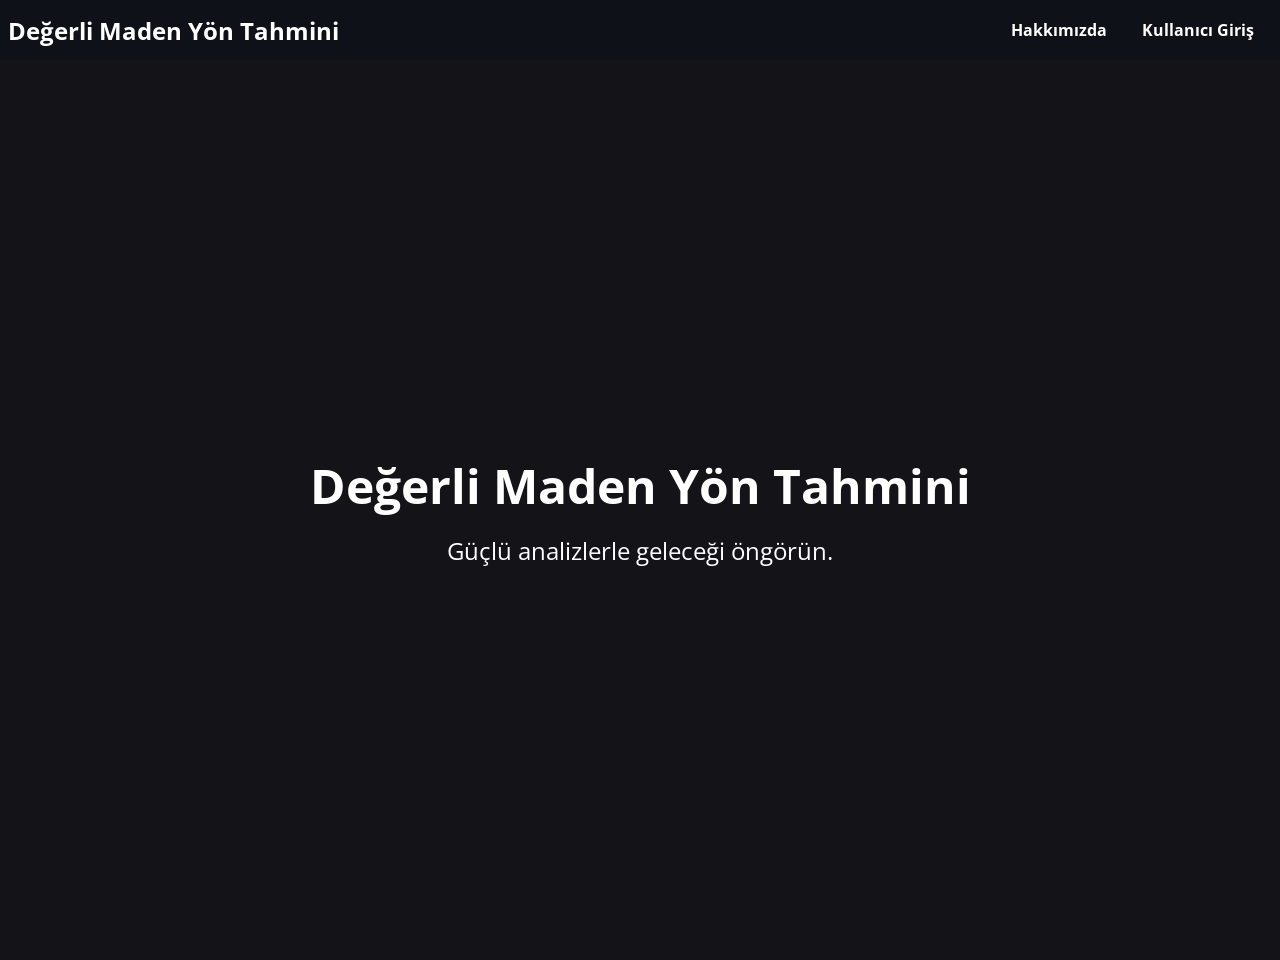
<file: index.html>
<!DOCTYPE html>
<html lang="tr">

<head>
    <meta charset="UTF-8">
    <meta http-equiv="X-UA-Compatible" content="IE=edge">
    <meta name="keywords" content="Değerli Maden, Fiyat Tahmin, Yön Tahmin">
    <meta name="viewport" content="width=device-width, initial-scale=1.0">
    <title>Değerli Maden Yön Tahmini</title>
    <link rel="stylesheet" href="css/main.css">
    <link rel="stylesheet" href="css/global.css">
    <!-- Mobile Specific CSS -->
    <link rel="stylesheet" href="css/mobile.css" media="only screen and (max-width: 768px)">
    <!--Google Fonts-->
    <link rel="preconnect" href="https://fonts.googleapis.com">
    <link rel="preconnect" href="https://fonts.gstatic.com" crossorigin>
    <link href="https://fonts.googleapis.com/css2?family=Open+Sans:wght@400;700&display=swap" rel="stylesheet">
    <!--Font Awesome-->
    <link rel="stylesheet" href="https://cdnjs.cloudflare.com/ajax/libs/font-awesome/6.4.2/css/all.min.css"
        integrity="sha512-z3gLpd7yknf1YoNbCzqRKc4qyor8gaKU1qmn+CShxbuBusANI9QpRohGBreCFkKxLhei6S9CQXFEbbKuqLg0DA=="
        crossorigin="anonymous" referrerpolicy="no-referrer" />
</head>

<body>
    <!-- Header -->
    <header>
        <!-- NavBar -->
        <nav class="navbar">
            <h1>Değerli Maden Yön Tahmini</h1>
            <!-- Hamburger Icon for Mobile -->
            <div class="menu-icon" onclick="toggleMenu()">
                <i class="fa fa-bars"></i>
            </div>
            <ul>
                <li><a href="whous.html">Hakkımızda</a></li>
                <li><a href="login.html">Kullanıcı Giriş</a></li>
            </ul>
        </nav>
    </header>
    
    <!-- Video Arka Plan -->
    <div class="main" id="main">
        <video autoplay loop muted>
            <source src="images/7020083_Gold_Molecular_1920x1080.mp4" type="video/mp4">
            Tarayıcınız video formatını desteklemiyor.
        </video>
        <div class="content">
            <h2>Değerli Maden Yön Tahmini</h2>
            <p>Güçlü analizlerle geleceği öngörün.</p>
        </div>
    </div>

    <script>
        // Hamburger menu toggle function
        function toggleMenu() {
            const navbar = document.querySelector('.navbar');
            navbar.classList.toggle('active');
        }
    </script>
</body>

</html>
</file>
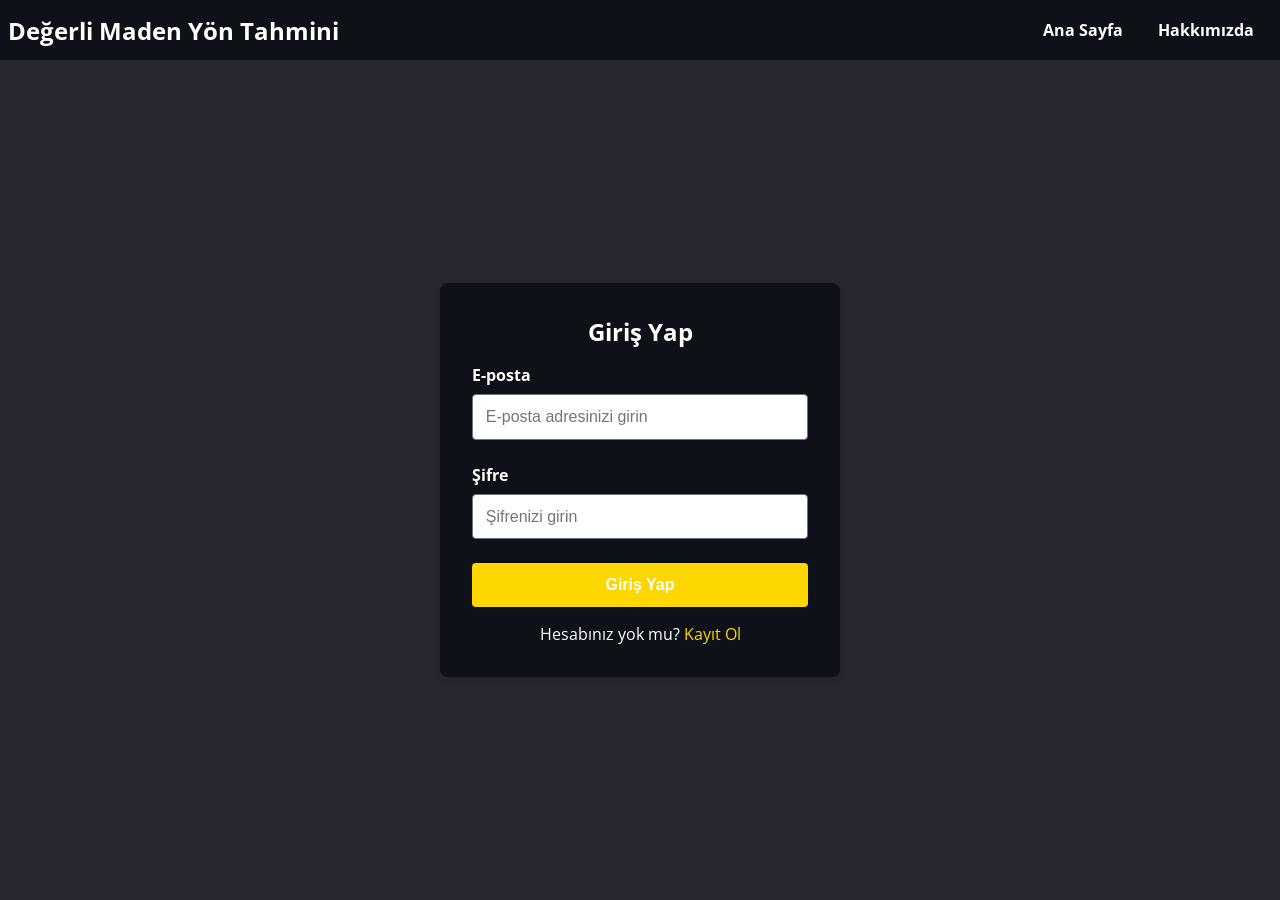
<file: login.html>
<!DOCTYPE html>
<html lang="en">

<head>
    <meta charset="UTF-8">
    <meta name="viewport" content="width=device-width, initial-scale=1.0">
    <title>Kullanıcı Giriş ve Kayıt</title>
    <link rel="stylesheet" href="css/global.css">
    <link rel="stylesheet" href="css/login.css">
    <!-- Mobile Specific CSS -->
    <link rel="stylesheet" href="css/mobile.css" media="only screen and (max-width: 768px)">
    <!--Google Fonts-->
    <link rel="preconnect" href="https://fonts.googleapis.com">
    <link rel="preconnect" href="https://fonts.gstatic.com" crossorigin>
    <link href="https://fonts.googleapis.com/css2?family=Open+Sans:wght@400;700&display=swap" rel="stylesheet">
    <!--Font Awesome-->
    <link rel="stylesheet" href="https://cdnjs.cloudflare.com/ajax/libs/font-awesome/6.4.2/css/all.min.css"
         integrity="sha512-z3gLpd7yknf1YoNbCzqRKc4qyor8gaKU1qmn+CShxbuBusANI9QpRohGBreCFkKxLhei6S9CQXFEbbKuqLg0DA=="
        crossorigin="anonymous" referrerpolicy="no-referrer" />
</head>

<body>
    <!-- Header -->
    <header>
        <!-- NavBar -->
        <nav class="navbar">
            <h1>Değerli Maden Yön Tahmini</h1>
            <div class="menu-icon" onclick="toggleMenu()">
                <i class="fa fa-bars"></i>
            </div>
            <ul>
                <li><a href="index.html">Ana Sayfa</a></li>
                <li><a href="whous.html">Hakkımızda</a></li>
            </ul>
        </nav>
    </header>

    <div class="main">
        <!-- Login & Register Forms -->
        <div class="container">
            <!-- Login Form -->
            <form id="login-form">
                <h2>Giriş Yap</h2>
                <div class="form-group">
                    <label for="email">E-posta</label>
                    <input type="email" id="email" name="email" placeholder="E-posta adresinizi girin" required>
                </div>
                <div class="form-group">
                    <label for="password">Şifre</label>
                    <input type="password" id="password" name="password" placeholder="Şifrenizi girin" required>
                </div>
                <button type="submit" class="btn">Giriş Yap</button>
                <div class="toggle-link">
                    <p>Hesabınız yok mu? <a href="#" id="show-register">Kayıt Ol</a></p>
                </div>
            </form>

            <!-- Register Form -->
            <form id="register-form" style="display: none;">
                <h2>Kayıt Ol</h2>
                <div class="form-group">
                    <label for="new-email">E-posta</label>
                    <input type="email" id="new-email" name="new-email" placeholder="E-posta adresinizi girin" required>
                </div>
                <div class="form-group">
                    <label for="new-password">Şifre</label>
                    <input type="password" id="new-password" name="new-password" placeholder="Şifrenizi oluşturun" required>
                </div>
                <div class="form-group">
                    <label for="confirm-password">Şifre Onayı</label>
                    <input type="password" id="confirm-password" name="confirm-password" placeholder="Şifrenizi tekrar girin" required>
                </div>
                <button type="submit" class="btn">Kayıt Ol</button>
                <div class="toggle-link">
                    <p>Hesabınız var mı? <a href="#" id="show-login">Giriş Yap</a></p>
                </div>
            </form>
        </div>
    </div>

    <script>
        // Hamburger menu toggle function
        function toggleMenu() {
            const navbar = document.querySelector('.navbar');
            navbar.classList.toggle('active');
        }

        const loginForm = document.getElementById("login-form");
        const registerForm = document.getElementById("register-form");
        const showRegisterLink = document.getElementById("show-register");
        const showLoginLink = document.getElementById("show-login");

        showRegisterLink.addEventListener("click", (e) => {
            e.preventDefault();
            loginForm.style.display = "none";
            registerForm.style.display = "block";
        });

        showLoginLink.addEventListener("click", (e) => {
            e.preventDefault();
            registerForm.style.display = "none";
            loginForm.style.display = "block";
        });
    </script>
</body>

</html>
</file>
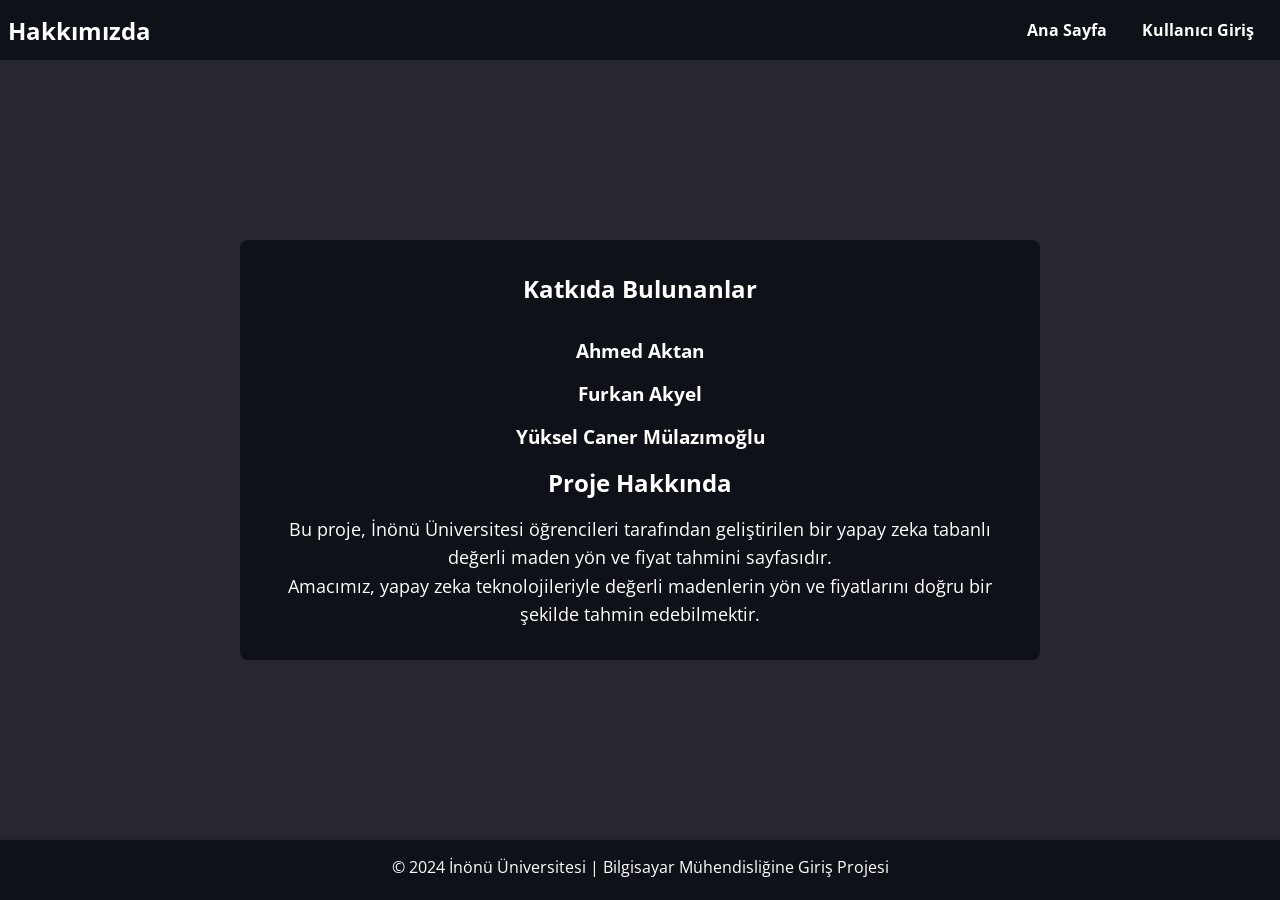
<file: whous.html>
<!DOCTYPE html>
<html lang="tr">

<head>
    <meta charset="UTF-8">
    <meta http-equiv="X-UA-Compatible" content="IE=edge">
    <meta name="viewport" content="width=device-width, initial-scale=1.0">
    <title>Hakkımızda</title>
    <link rel="stylesheet" href="css/whous.css">
    <link rel="stylesheet" href="css/global.css">
    <!-- Mobile Specific CSS -->
    <link rel="stylesheet" href="css/mobile.css" media="only screen and (max-width: 768px)">
    <!--Google Fonts-->
    <link rel="preconnect" href="https://fonts.googleapis.com">
    <link rel="preconnect" href="https://fonts.gstatic.com" crossorigin>
    <link href="https://fonts.googleapis.com/css2?family=Open+Sans:wght@400;700&display=swap" rel="stylesheet">
    <!--Font Awesome-->
    <link rel="stylesheet" href="https://cdnjs.cloudflare.com/ajax/libs/font-awesome/6.4.2/css/all.min.css"
        integrity="sha512-z3gLpd7yknf1YoNbCzqRKc4qyor8gaKU1qmn+CShxbuBusANI9QpRohGBreCFkKxLhei6S9CQXFEbbKuqLg0DA=="
        crossorigin="anonymous" referrerpolicy="no-referrer" />
</head>

<body>
    <!-- Navbar -->
    <header>
        <nav class="navbar">
            <h1>Hakkımızda</h1>
            <div class="menu-icon" onclick="toggleMenu()">
                <i class="fa fa-bars"></i>
            </div>
            <ul>
                <li><a href="index.html">Ana Sayfa</a></li>
                <li><a href="login.html">Kullanıcı Giriş</a></li>
            </ul>
        </nav>
    </header>

    <div class="main">
        <!-- Katkıda Bulunanlar Sayfası İçeriği -->
        <div class="container">
            <h2>Katkıda Bulunanlar</h2>
            <ul>
                <li><strong>Ahmed Aktan</strong></li>
                <li><strong>Furkan Akyel</strong></li>
                <li><strong>Yüksel Caner Mülazımoğlu</strong></li>
            </ul>
            <h2>Proje Hakkında</h2>
            <p>Bu proje, İnönü Üniversitesi öğrencileri tarafından geliştirilen bir yapay zeka tabanlı değerli maden yön ve fiyat
                tahmini sayfasıdır.</p>
            <p>Amacımız, yapay zeka teknolojileriyle değerli madenlerin yön ve fiyatlarını doğru bir şekilde tahmin
                edebilmektir.</p>
        </div>
    </div>
    <!-- Footer -->
    <footer>
        <p>&copy; 2024 İnönü Üniversitesi | Bilgisayar Mühendisliğine Giriş Projesi</p>
    </footer>

    <script>
        const menuIcon = document.querySelector('.menu-icon');
        const navbar = document.querySelector('.navbar');

        menuIcon.addEventListener('click', () => {
            navbar.classList.toggle('active');
        });
    </script>
</body>

</html>
</file>
<file: css/main.css>
/* Video Arka Plan */
.main {
    position: relative;
    height: 100vh;
    overflow: hidden;
    display: flex;
    justify-content: center;
    align-items: center; /* İçeriği tam ortalama */
}

.main video {
    position: absolute;
    top: 0;
    left: 0;
    width: 100%;
    height: 100%;
    object-fit: cover;
    z-index: -2;
}

/* Karartma Katmanı */
.main::before {
    content: '';
    position: absolute;
    top: 0;
    left: 0;
    width: 100%;
    height: 100%;
    background: rgba(0, 0, 0, 0.5); /* Karartma efekti */
    z-index: -1;
}

/* İçerik */
.main .content {
    position: relative;
    text-align: center;
    color: white;
    z-index: 1;
}

.main .content h2 {
    font-size: 3rem;
    margin-bottom: 1rem;
}

.main .content p {
    font-size: 1.5rem;
}
</file>
<file: css/global.css>
/* Renk Paleti */
:root {
    --color-primary: #FFD700; /* Altın renk */
    --color-secondary: #6c757d; /* Nötr gri */
    --color-tertiary: #0e1117;
    --color-background: #f8f9fa; /* Açık arka plan */
    --color-text: #ffffff; /* Ana yazı rengi */
    --color-text-light: #ffffff; /* Beyaz metin */
    --color-hover: #FFC107; /* Daha sıcak bir altın tonu */
    --color-dark: #ffffff; /* Koyu ton */
    --color-body: #262730;
}

/* Genel */
* {
    margin: 0;
    padding: 0;
    box-sizing: border-box;
    list-style-type: none;
    text-decoration: none;
}

html {
    font-family: "Open Sans", sans-serif;
}

a {
    color: var(--color-text);
}

body {
   background-color: var(--color-body);
}

/* Navigation Bar */
.navbar {
    display: flex;
    justify-content: space-between;
    align-items: center;
    padding: 0 0.5rem;
    height: 60px;
    background-color: var(--color-tertiary);
}

.navbar ul {
    display: flex;
    justify-content: space-between;
}

.navbar ul li a {
    isolation: isolate;
    font-weight: bold;
    padding-inline: 1.1rem;
    padding-block: 0.6rem;
    color: var(--color-text);
}

.navbar ul li a:hover {
    color: var(--color-text);
    background-color: var(--color-hover);
    border-radius: 20px;
}

h1, h2, h3, h4, p, strong, li {
    color: var(--color-text);
}

.menu-icon {
    display: none;
}

/* Footer */
footer {
    background-color: var(--color-body);
    color: var(--color-text);
    text-align: center;
    height: 60px;
    padding: 1rem;
    position: sticky;
    bottom: 0;
    background-color: var(--color-tertiary);
    width: 100%;
    box-shadow: 0 -4px 6px rgba(0, 0, 0, 0.1);
}

footer p {
    font-size: 1rem;
}
</file>
<file: css/mobile.css>
/* Genel mobil stil ayarları */
@media (max-width: 768px) {
    /* Navbar */
    .navbar {
        flex-direction: column; /* Ekran daraldığında navbar öğelerini dikey hizala */
        padding: 1rem; /* Daha geniş padding */
        height: auto; /* Yükseklik otomatik olsun */
    }

    .navbar h1 {
        font-size: 1.5rem; /* Başlık font boyutunu küçült */
        margin-bottom: 1rem; /* Başlık ile menü arasında boşluk bırak */
        text-align: center; /* Başlığı ortala */
    }

    .navbar ul {
        flex-direction: column; /* Menü öğelerini dikey hizala */
        width: 100%; /* Menü öğelerini tam genişlikte tut */
        padding-left: 0;
        display: none; /* Menü öğelerini gizle */
        text-align: center; /* Menü öğelerini ortala */
    }

    .navbar ul li {
        width: 100%; /* Menü öğeleri tam genişlikte olsun */
    }

    .navbar ul li a {
        padding: 1rem; /* Menü öğeleri için yeterli padding */
        font-size: 1.2rem; /* Font boyutunu büyüt */
        display: block; /* Linkleri blok yaparak tıklanabilir alanı artır */
        color: white; /* Link rengi beyaz */
        text-decoration: none; /* Link altı çizgisi kaldır */
    }

    .navbar ul li a:hover {
        background-color: var(--color-hover); /* Hover durumunda arkaplan değişimi */
        border-radius: 20px; /* Köşe yuvarlama */
    }

    /* Hamburger menü */
    .navbar .menu-icon {
        display: block; /* Menü ikonunu göster */
        cursor: pointer; /* İkonu tıklanabilir yap */
        text-align: center; /* İkonu ortala */;
    }

    /* Menü ikonunun görsel düzeni */
    .menu-icon i {
        font-size: 2rem; /* İkon boyutunu büyüt */
        color: var(--color-text);
    }

    /* Navbar aktif durumunda menüyü göster */
    .navbar.active ul {
        display: block; /* Navbar açıldığında menüyü göster */
    }
}

/* Hamburger menü için aktif durum */
.navbar.active .menu-icon i {
    transform: rotate(90deg); /* Menü açıldığında ikonu döndür */
}
</file>
<file: css/login.css>
.main {
    height: calc(100vh - 60px);
    width: 100%;
    align-items: center;
    justify-content: center;
    display: flex;
}

/* Login ve Kayıt Sayfası Stil */
.container {
    align-items: center;
    max-width: 400px;
    width: 100%;
    background-color: var(--color-tertiary);
    padding: 2rem;
    border-radius: 8px;
    box-shadow: 0 4px 6px rgba(0, 0, 0, 0.1);
}

.container h2 {
    text-align: center;
    margin-bottom: 1rem;
    color: var(--color-dark); /* Başlık için koyu renk */
}

.form-group {
    margin-bottom: 1.5rem;
}

.form-group label {
    display: block;
    margin-bottom: 0.5rem;
    font-weight: bold;
    color: var(--color-dark); /* Yazı rengi için koyu ton */
}

.form-group input {
    width: 100%;
    padding: 0.8rem;
    border: 1px solid var(--color-secondary); /* Gri tonlu kenarlık */
    border-radius: 4px;
    font-size: 1rem;
}

.form-group input:focus {
    outline: none;
    border-color: var(--color-primary); /* Fokus rengini altın yapalım */
    box-shadow: 0 0 4px var(--color-primary);
}

.btn {
    width: 100%;
    padding: 0.8rem;
    border: none;
    border-radius: 4px;
    font-size: 1rem;
    font-weight: bold;
    color: var(--color-text-light); /* Beyaz metin */
    background-color: var(--color-primary); /* Altın rengi */
    cursor: pointer;
    transition: background-color 0.3s ease;
}

.btn:hover {
    background-color: var(--color-hover); /* Hover rengini biraz daha sıcak yapalım */
}

.toggle-link {
    text-align: center;
    margin-top: 1rem;
    color: white;
}

.toggle-link a {
    color: var(--color-primary); /* Altın rengi */
    cursor: pointer;
}

.toggle-link a:hover {
    text-decoration: underline;
}
</file>
<file: css/whous.css>
.main {
    height: calc(100vh - 120px);
    width: 100%;
    align-items: center;
    justify-content: center;
    display: flex;
}

/* Katkıda Bulunanlar Sayfası */
.container {
    max-width: 800px;
    display: flex;
    flex-direction: column;
    align-items: center;
    justify-content: center;
    padding: 2rem;
    background-color: var(--color-tertiary);
    border-radius: 8px;
    color: var(--color-text);
}

h2 {
    padding-bottom: 1rem;
}

.container h2 {
    text-align: center;
}

.container p {
    text-align: center;
    font-size: 1.1rem;
    line-height: 1.6;
}

.container ul {
    list-style-type: none;
    padding-left: 0;
}

.container ul li {
    text-align: center;
    font-size: 1.2rem;
    margin: 1rem 0;
}
</file>
